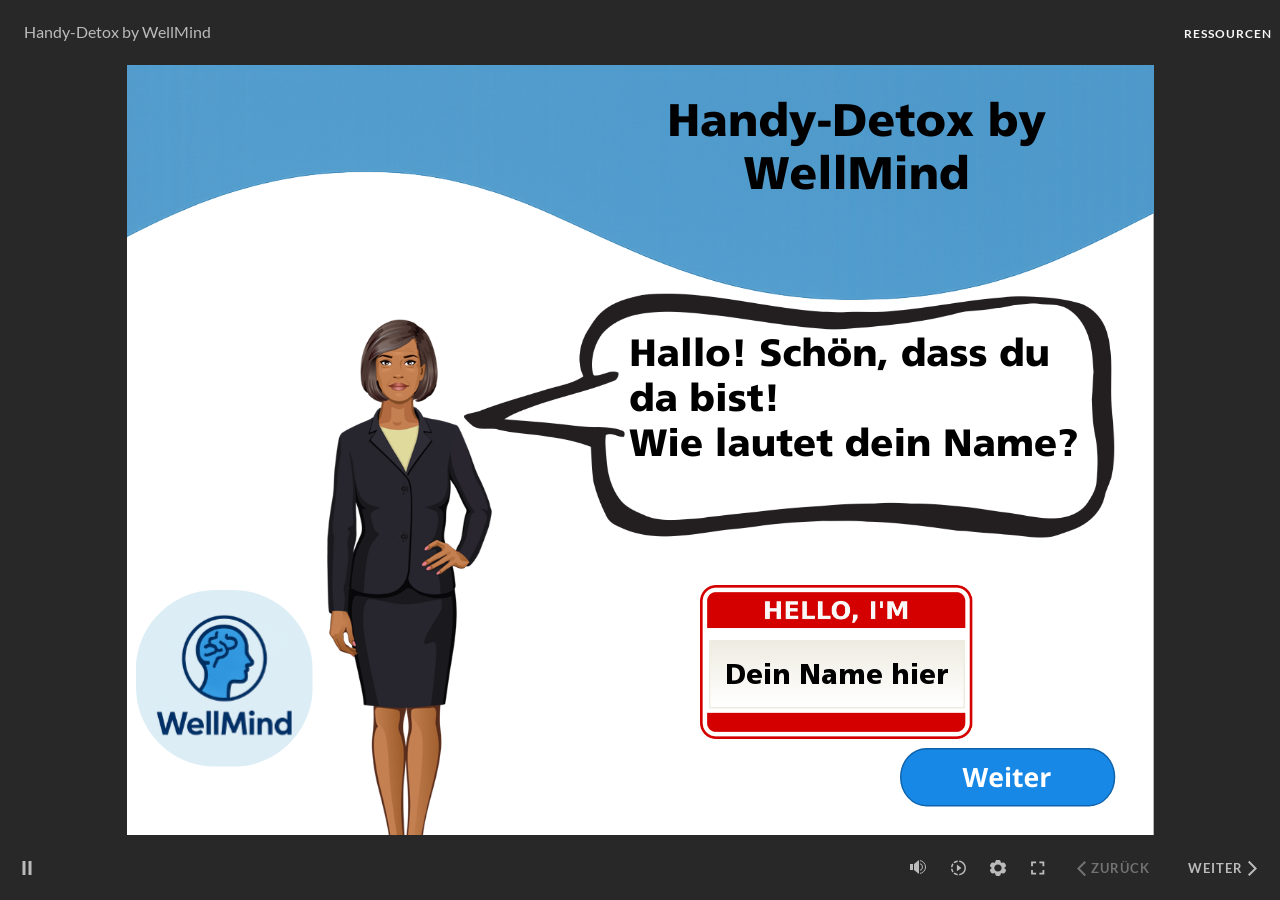
<file: index.html>
﻿<!doctype html>
<html lang="de-DE">
<head>
  <meta charset="utf-8">
  <!-- Erstellt mit Storyline 360 x64 – http://www.articulate.com  -->
  <!-- version: 3.104.35448.0 -->
  <title>Handy-Detox by WellMind</title>
  <meta http-equiv="x-ua-compatible" content="IE=edge"/>
  <meta name="viewport" content="width=device-width,initial-scale=1,user-scalable=no,shrink-to-fit=no,minimal-ui"/>
  <meta name="apple-mobile-web-app-capable" content="yes"/>
  <style>
    html, body { height: 100%; padding: 0; margin: 0 }
    #app { height: 100%; width: 100%; }
  </style>

  <script>
    window.DS = {};
    window.globals = {
      DATA_PATH_BASE: '',
      HAS_FRAME: true,
      HAS_SLIDE: true,

      lmsPresent: false,
      tinCanPresent: false,
      cmi5Present: false,
      aoSupport: false,
      scale: 'Scaled',
      captureRc: false,
      browserSize: 'optimal',
      bgColor: '#282828',
      features: 'DropInBase,MultipleQuizTracking,PlayerSizeOption',
      themeName: 'unified',
      preloaderColor: '#FFFFFF',
      suppressAnalytics: false,
      productChannel: 'stable',
      publishSource: 'storyline',
      aid: 'aid|8419045e-c5f5-4777-acba-46cc59b3cab9',
      cid: '044aaedf-a69a-4288-a939-645fa7b94abd',
      playerVersion: '3.104.35448.0',
      publishTimestamp: '2025-11-03T22:51:01.4959123Z',
      maxIosVideoElements: 10,
      connectionSettings: { message: 'Sie%20sind%20offline.%20Die%20Verbindung%20wird%20wiederhergestellt%20...', useDarkTheme: false, mode: 'disabled' },
      hasFeature: function(feature) {
        return this.features.split(',').includes(feature);
      },
      
      parseParams: function(qs) {
        if (window.globals.parsedParams != null) {
          return window.globals.parsedParams;
        }
        qs = (qs || window.location.search.substr(1)).split('+').join(' ');
        var params = {},
            tokens,
            re = /[?&]?([^=]+)=([^&]*)/g;

        while (tokens = re.exec(qs)) {
          params[decodeURIComponent(tokens[1]).trim()] =
            decodeURIComponent(tokens[2]).trim();
        }
        window.globals.parsedParams = params;
        return params;
      }

    };

    if (window.flagsUnderTest != null) {
      window.globals.features = window.flagsUnderTest.reduce((accum, feature) => {
        if (!accum.includes(feature)) {
          accum.push(feature);
        }
        return accum;
      }, window.globals.features.split(',')).join();
    }
  </script>
  <script>
    var isIe11 = ('ActiveXObject' in window || window.MSBlobBuilder != null)
      && window.msCrypto != null && !window.ActiveXObject;
    if (isIe11) {
      window.globals.unsupportedBrowser = true;
      document.write(atob('[base64]'));
    }
  </script>

  <script>
    if (window.globals.hasFeature('Localization')) {
      
      
    }
  </script>

  
  
  <script>window.THREE = { };</script>
  
</head>
<body style="background: #282828" class="cs-HTML theme-unified">
  <!-- 360 -->
  <script>!function(){var e,i=/iPhone/i,o=/iPod/i,n=/iPad/i,t=/\biOS-universal(?:.+)Mac\b/i,r=/\bAndroid(?:.+)Mobile\b/i,a=/Android/i,d=/(?:SD4930UR|\bSilk(?:.+)Mobile\b)/i,p=/Silk/i,l=/Windows Phone/i,u=/\bWindows(?:.+)ARM\b/i,b=/BlackBerry/i,s=/BB10/i,c=/Opera Mini/i,f=/\b(CriOS|Chrome)(?:.+)Mobile/i,h=/Mobile(?:.+)Firefox\b/i,v=function(e){return void 0!==e&&"MacIntel"===e.platform&&"number"==typeof e.maxTouchPoints&&e.maxTouchPoints>1&&"undefined"==typeof MSStream};e=function(e){var m={userAgent:"",platform:"",maxTouchPoints:0};e||"undefined"==typeof navigator?"string"==typeof e?m.userAgent=e:e&&e.userAgent&&(m={userAgent:e.userAgent,platform:e.platform,maxTouchPoints:e.maxTouchPoints||0}):m={userAgent:navigator.userAgent,platform:navigator.platform,maxTouchPoints:navigator.maxTouchPoints||0};var g=m.userAgent,y=g.split("[FBAN");void 0!==y[1]&&(g=y[0]),void 0!==(y=g.split("Twitter"))[1]&&(g=y[0]);var A=function(e){return function(i){return i.test(e)}}(g),w={apple:{phone:A(i)&&!A(l),ipod:A(o),tablet:!A(i)&&(A(n)||v(m))&&!A(l),universal:A(t),device:(A(i)||A(o)||A(n)||A(t)||v(m))&&!A(l)},amazon:{phone:A(d),tablet:!A(d)&&A(p),device:A(d)||A(p)},android:{phone:!A(l)&&A(d)||!A(l)&&A(r),tablet:!A(l)&&!A(d)&&!A(r)&&(A(p)||A(a)),device:!A(l)&&(A(d)||A(p)||A(r)||A(a))||A(/\bokhttp\b/i)},windows:{phone:A(l),tablet:A(u),device:A(l)||A(u)},other:{blackberry:A(b),blackberry10:A(s),opera:A(c),firefox:A(h),chrome:A(f),device:A(b)||A(s)||A(c)||A(h)||A(f)},any:!1,phone:!1,tablet:!1};return w.any=w.apple.device||w.android.device||w.windows.device||w.other.device,w.phone=w.apple.phone||w.android.phone||w.windows.phone,w.tablet=w.apple.tablet||w.android.tablet||w.windows.tablet,w}(),"object"==typeof exports&&"undefined"!=typeof module?module.exports=e:"function"==typeof define&&define.amd?define((function(){return e})):this.isMobile=e}();
    window.isMobile.apple.tablet = window.isMobile.apple.tablet ||
      (navigator.platform === 'MacIntel' && navigator.maxTouchPoints > 1);
    window.isMobile.apple.device = window.isMobile.apple.device || window.isMobile.apple.tablet;
    window.isMobile.tablet = window.isMobile.tablet || window.isMobile.apple.tablet;
    window.isMobile.any = window.isMobile.any || window.isMobile.apple.tablet;
  </script>

  <div id="focus-sink" tabindex="-1"></div>

  <div id="preso"></div>
  <script>
    (function() {

      var classTypes = [ 'desktop', 'mobile', 'phone', 'tablet' ];

      var addDeviceClasses = function(prefix, testObj) {
        var curr, i;
        for (i = 0; i < classTypes.length; i++) {
          curr = classTypes[i];
          if (testObj[curr]) {
            document.body.classList.add(prefix + curr);
          }
        }
      };

      var params = window.globals.parseParams(),
          isDevicePreview = params.devicepreview === '1',
          isPhoneOverride = params.deviceType === 'phone' || (isDevicePreview && params.phone == '1'),
          isTabletOverride = (params.deviceType === 'tablet' || isDevicePreview) && !isPhoneOverride,
          isMobileOverride = isPhoneOverride || isTabletOverride;

      var deviceView = {
        desktop: !window.isMobile.any && !isMobileOverride,
        mobile: window.isMobile.any || isMobileOverride,
        phone: isPhoneOverride || (window.isMobile.phone && !isTabletOverride),
        tablet: isTabletOverride || window.isMobile.tablet
      };

      window.globals.deviceView = deviceView;
      window.isMobile.desktop = !window.isMobile.any;
      window.isMobile.mobile = window.isMobile.any;

      addDeviceClasses('view-', deviceView);

    })();
  </script>
  
  <script src='story_content/triggers.js' type=text/javascript></script>
<script src='story_content/user.js' type=text/javascript></script>
  <div class="slide-loader"></div>

  <script>
    var doc = document, loader = doc.body.querySelector('.slide-loader'); [ 1, 2, 3 ].forEach(function(n) { var d = doc.createElement('div'); d.style.backgroundColor = window.globals.preloaderColor; d.classList.add('mobile-loader-dot'); d.classList.add('dot' + n); loader.appendChild(d); });
  </script>

  <div class="mobile-load-title-overlay" style="display: none">
    <div class="mobile-load-title">Handy-Detox by WellMind</div>
  </div>

  <div class="mobile-chrome-warning"></div>

  
<style>
  .warn-connection-dialog {
    display: none;
    background: transparent;
    pointer-events: all;
    position: fixed;
    left: 0;
    top: 0;
    width: 100%;
    height: 100%;
    z-index: 999;
  }

  .warn-connection-content {
    pointer-events: all;
    border-radius: 4px;
    background: white;
    border: 1px solid #E7E7E7;
    color: #333333;
    box-shadow: 0 2px 4px rgba(0, 0, 0, 0.25);
    transition: all 150ms ease-out;
    position: absolute;
    white-space: nowrap;
  }

  .view-phone.is-landscape .warn-connection-content {
    left: 23px;
    bottom: 23px;
  }

  .view-tablet.is-landscape .warn-connection-content {
    left: 50%;
    top: 20px;
    transform: translateX(-50%);
  }

  .view-mobile.is-portrait .warn-connection-content {
    transform: translate(-50%, calc(-100% - 15px));
  }

  .warn-connection-content p {
    display: inline-block;
    margin: 0 8px 0 0;
    line-height: 33px;
    font-size: 11px;
  }

  .warn-connection-content svg {
    position: relative;
    vertical-align: middle;
    margin: 0 2px 2px 8px;
  }

  .view-desktop .warn-connection-content {
    left: 1.5em;
    bottom: 1.5em;
  }

  .view-desktop .warn-connection-content p {
    font-size: 1.1em;
  }

  .is-offline .warn-connection-dialog {
    display: block;
  }

  .is-offline .cs-panel * {
    pointer-events: none !important;
  }

  .is-offline .cs-panel {
    pointer-events: all !important;
  }

  .is-offline #nav-controls * {
    pointer-events: none !important;
  }

  .is-offline #nav-controls {
    pointer-events: all !important;
  }
</style>

<div class="warn-connection-dialog" role="alertdialog" aria-modal="true" tabindex="0" aria-labelledby="warn-connection-message">
  <div class="warn-connection-content">
    <svg width="17" height="15" viewBox="0 0 17 15" xmlns="http://www.w3.org/2000/svg">
      <path fill="#8F0000" stroke="white" d="M16.07,12.98 L15.88,12.23 L9.51,1.21 C8.97,0.26,7.6,0.26,7.06,1.21 L0.69,12.23 C0.15,13.16,0.81,14.36,1.91,14.36 H14.65 C15.47,14.36,16.05,13.7,16.07,12.98 Z"/>
      <path fill="white" stroke="white" d="M8.58,5.5 C8.35,5.28,8.5,5.35,8.21,5.32 C8.09,5.35,7.97,5.49,7.96,5.67 C7.97,5.79,7.98,5.92,7.98,6.04 L7.98,6.04 C7.99,6.17,8,6.31,8.01,6.43 L8.01,6.44 C8.03,6.92,8.06,7.41,8.09,7.9 L8.09,7.9 C8.12,8.39,8.14,8.88,8.17,9.37 C8.17,9.39,8.18,9.42,8.2,9.44 C8.23,9.46,8.25,9.47,8.28,9.47 C8.31,9.47,8.34,9.46,8.35,9.44 C8.37,9.43,8.38,9.4,8.39,9.35 L8.39,9.34 C8.39,9.24,8.4,9.15,8.4,9.05 L8.4,9.05 C8.41,8.96,8.41,8.86,8.42,8.75 C8.43,8.44,8.45,8.12,8.47,7.81 L8.47,7.81 C8.49,7.49,8.51,7.18,8.53,6.87 C8.55,6.46,8.56,6.05,8.59,5.64 L8.6,5.62 C8.6,5.57,8.59,5.53,8.58,5.5 L8.21,5.32 Z"/>
      <circle fill="white" stroke="white" cx="8.3" cy="11.35" r="0.3"/>
    </svg>
    <p id="warn-connection-message">You are offline. Trying to reconnect...</p>
  </div>
</div>

<script>
  (function() {
    window.DS.connection = {
      warningShown: false,
      assets: {},
      loadingAssetGroup: false,
      retryDelay: 500
    };

    var connectionSettings = window.globals.connectionSettings || {};

    var useConnectionMessages = window.AbortController != null &&
      window.location.protocol != 'file:' &&
      connectionSettings.mode === 'normal';

    window.DS.connection.useConnectionMessages = useConnectionMessages;

    var assetCount = 0;
    var checkLoadedId;


    if (useConnectionMessages && connectionSettings != null) {
      var contentEl = document.querySelector('.warn-connection-content');
      var messageEl = contentEl.querySelector('p');

      if (connectionSettings.useDarkTheme) {
        contentEl.style.borderColor = '#BABBBA';
        contentEl.style.backgroundColor = '#282828';
        contentEl.style.color = '#FFFFFF';
      }

      if (connectionSettings.message != null) {
        messageEl.textContent = window.decodeURIComponent(connectionSettings.message);
      }
    }

    function checkAssetsReady() {
      for (var i in DS.connection.assets) {
        if (!DS.connection.assets[i].success) {
          return false;
        }
      }
      return true;
    }

    function stopAssetGroup() {
      if (!useConnectionMessages) { return; }

      assetCount = 0;

      DS.connection.oldAssetGroup = DS.connection.assets;
      DS.connection.assets = {};
      DS.connection.loadingAssetGroup = false;
      clearInterval(checkLoadedId);
    }

    function startAssetGroup() {
      if (!useConnectionMessages) { return; }
      var ticks = 0;
      clearInterval(checkLoadedId);
      checkLoadedId = setInterval(function() {
        var loaded = 0;
        if (assetCount === 0 && loaded === 0) {
          clearInterval(checkLoadedId);
          return;
        }

        for (var i in DS.connection.assets) {
          if (DS.connection.assets[i].success) {
            loaded++;
          }
        }

        if (assetCount === loaded && checkAssetsReady()) {
          for (var i in DS.connection.assets) {
            if (DS.connection.assets[i].action) {
              DS.connection.assets[i].action();
            }
          }
          hideWarning();
          stopAssetGroup();
        }
      }, 100)
    }

    function requiredAsset(url, action, retry, type) {
      if (!useConnectionMessages) { return; }
      if (DS.connection.assets[url]) { return; }

      DS.connection.assets[url] = {
        success: false, action: action, retry: retry, type: type
      };
      assetCount = Object.keys(DS.connection.assets).length;
      if (!DS.connection.loadingAssetGroup) {
        startAssetGroup();
      }
      DS.connection.loadingAssetGroup = true;
    }

    function assetLoaded(url) {
      if (!useConnectionMessages) { return; }
      if (DS.connection.assets[url]) {
        DS.connection.assets[url].success = true;
      }
    }

    function assetFailed(url) {
      if (!useConnectionMessages) { return; }
      if (!DS.connection.assets[url]) {
        if (/\.js$/.test(url) && url.indexOf('transcripts') === -1) {
          setTimeout(function() {
            if (DS.connection.lastSlideLoaded != null) {
              DS.connection.lastSlideLoaded();
            }
          }, DS.connection.retryDelay);
        }
        return;
      }
      if (!DS.connection.warningShown) { showWarning(); }
      if (DS.connection.assets[url].retry) {
        setTimeout(function() {
          if (!DS.connection.assets[url].success) {
            DS.connection.assets[url].retry()
          }
        }, DS.connection.retryDelay);
      }
    }

    function hideWarning() {
      document.body.classList.remove('is-offline');
      DS.connection.warningShown = false;
      enableKeys();
    }
    DS.connection.hideWarning = hideWarning

    function showWarning(btn) {
      document.body.classList.add('is-offline')
      DS.connection.warningShown = true;
      updateWarningPosition();
      disableKeys();
    }

    function updateWarningPosition() {
      if (!DS.connection.warningShown) {
        return;
      }

      var isPortrait = document.body.classList.contains('is-portrait');
      var isMobile = document.body.classList.contains('view-mobile');
      var warningEl = document.querySelector('.warn-connection-content');

      if (isPortrait && isMobile) {
        var slide = document.querySelector('.primary-slide');
        var slideRect = slide != null
          ? slide.getBoundingClientRect()
          : { top: window.innerHeight, left: 0, width: window.innerWidth };

        warningEl.style.top = `${slideRect.top}px`
        warningEl.style.left = `${slideRect.left + slideRect.width / 2}px`
      } else {
        warningEl.style.top = null;
        warningEl.style.left = null;
      }

      window.requestAnimationFrame(updateWarningPosition);
    }

    function onDisableKeyDown(e) {
      e.preventDefault();
      e.stopImmediatePropagation();
    }

    function onDisableKeyUp(e) {
      e.preventDefault();
      e.stopImmediatePropagation();
    }

    var accStyle = document.createElement('style');
    var warnDialogEl = document.querySelector('.warn-connection-dialog');

    function disableKeys() {
      if (DS.views && DS.views.nsStack && DS.views.nsStack.length === 1) {
        DS.views.nsStack[0].tabReachable = false
        DS.views.nsStack[0].updateTabIndex(true);
      }

      accStyle.innerHTML = '.acc-shadow-dom { display: none; }';
      document.body.appendChild(accStyle);

      warnDialogEl.parentNode.append(warnDialogEl);
      warnDialogEl.focus();
    }

    function enableKeys() {
      accStyle.remove();
      if (DS.views && DS.views.nsStack && DS.views.nsStack.length === 1 && DS.views.nsStack[0].name === '_frame') {
        DS.views.nsStack[0].tabReachable = true;
        DS.views.nsStack[0].updateTabIndex();
      }
    }

    // these will all be noops if the feature flag isn't set in
    // the data and `window.globals.features`
    DS.connection.requiredAsset = requiredAsset;
    DS.connection.assetLoaded = assetLoaded;
    DS.connection.assetFailed = assetFailed;
    DS.connection.stopAssetGroup = stopAssetGroup;
    DS.connection.startAssetGroup = startAssetGroup;
  })();
</script>


  <script>
    
    if (window.autoSpider && window.vInterfaceObject) {
      document.querySelector('.mobile-load-title-overlay').style.display = 'none';
    }
  </script>

  

  <link rel="stylesheet" href="html5/data/css/output.min.css" data-noprefix/>
</body>
<script src="html5/lib/scripts/bootstrapper.min.js"></script>
</html>
</file>
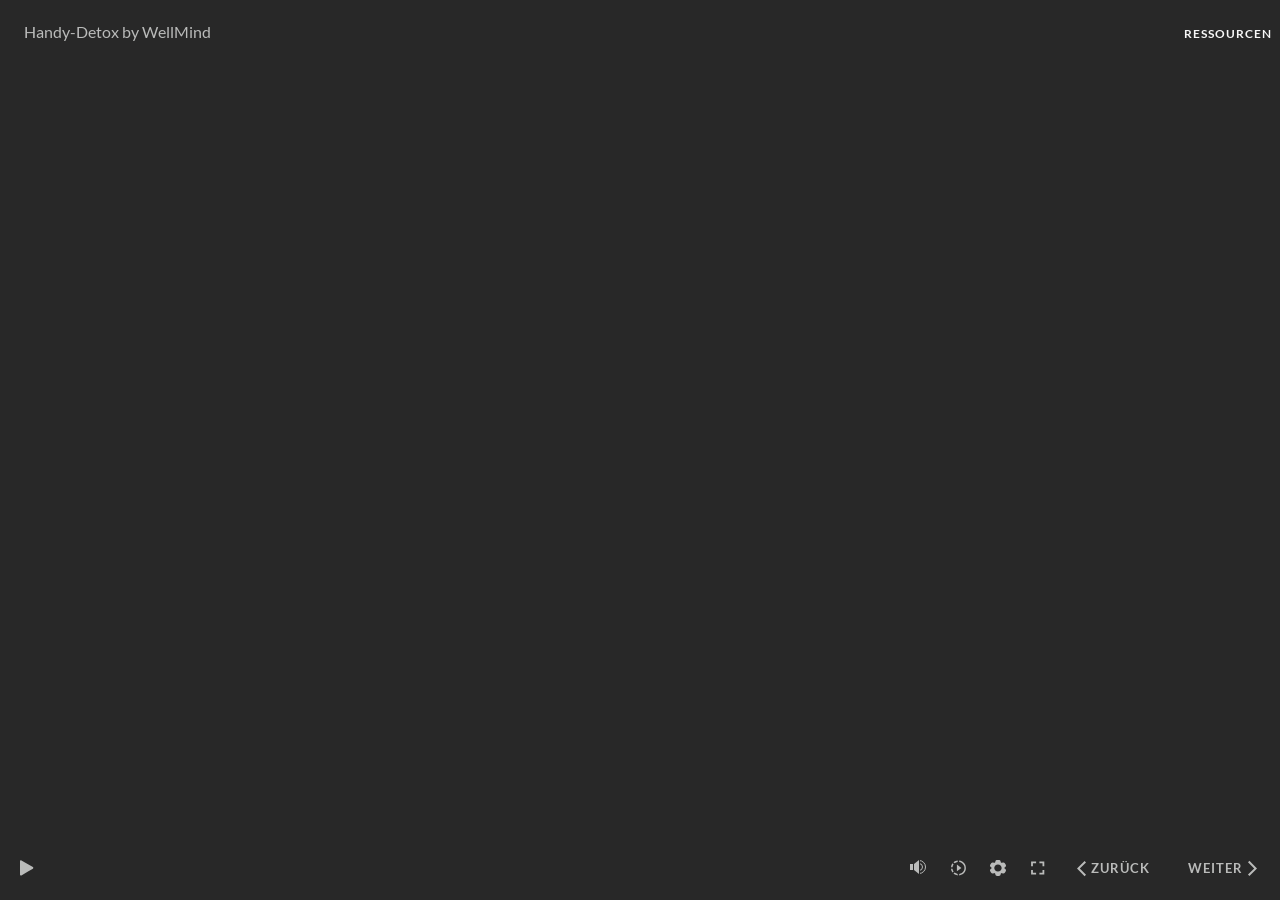
<file: index_lms.html>
﻿<!doctype html>
<html lang="de-DE">
<head>
  <meta charset="utf-8">
  <!-- Erstellt mit Storyline 360 x64 – http://www.articulate.com  -->
  <!-- version: 3.104.35448.0 -->
  <title>Handy-Detox by WellMind</title>
  <meta http-equiv="x-ua-compatible" content="IE=edge"/>
  <meta name="viewport" content="width=device-width,initial-scale=1,user-scalable=no,shrink-to-fit=no,minimal-ui"/>
  <meta name="apple-mobile-web-app-capable" content="yes"/>
  <style>
    html, body { height: 100%; padding: 0; margin: 0 }
    #app { height: 100%; width: 100%; }
  </style>

  <script>
    window.DS = {};
    window.globals = {
      DATA_PATH_BASE: '',
      HAS_FRAME: true,
      HAS_SLIDE: true,

      lmsPresent: true,
      tinCanPresent: false,
      cmi5Present: false,
      aoSupport: false,
      scale: 'Scaled',
      captureRc: false,
      browserSize: 'optimal',
      bgColor: '#282828',
      features: 'DropInBase,MultipleQuizTracking,PlayerSizeOption',
      themeName: 'unified',
      preloaderColor: '#FFFFFF',
      suppressAnalytics: false,
      productChannel: 'stable',
      publishSource: 'storyline',
      aid: 'aid|8419045e-c5f5-4777-acba-46cc59b3cab9',
      cid: '044aaedf-a69a-4288-a939-645fa7b94abd',
      playerVersion: '3.104.35448.0',
      publishTimestamp: '2025-11-03T22:51:01.7367498Z',
      maxIosVideoElements: 10,
      connectionSettings: { message: 'Sie%20sind%20offline.%20Die%20Verbindung%20wird%20wiederhergestellt%20...', useDarkTheme: false, mode: 'disabled' },
      hasFeature: function(feature) {
        return this.features.split(',').includes(feature);
      },
      
      parseParams: function(qs) {
        if (window.globals.parsedParams != null) {
          return window.globals.parsedParams;
        }
        qs = (qs || window.location.search.substr(1)).split('+').join(' ');
        var params = {},
            tokens,
            re = /[?&]?([^=]+)=([^&]*)/g;

        while (tokens = re.exec(qs)) {
          params[decodeURIComponent(tokens[1]).trim()] =
            decodeURIComponent(tokens[2]).trim();
        }
        window.globals.parsedParams = params;
        return params;
      }

    };

    if (window.flagsUnderTest != null) {
      window.globals.features = window.flagsUnderTest.reduce((accum, feature) => {
        if (!accum.includes(feature)) {
          accum.push(feature);
        }
        return accum;
      }, window.globals.features.split(',')).join();
    }
  </script>
  <script>
    var isIe11 = ('ActiveXObject' in window || window.MSBlobBuilder != null)
      && window.msCrypto != null && !window.ActiveXObject;
    if (isIe11) {
      window.globals.unsupportedBrowser = true;
      document.write(atob('[base64]'));
    }
  </script>

  <script>
    if (window.globals.hasFeature('Localization')) {
      
      
    }
  </script>

  <script src="lms/scormdriver.js" charset="utf-8"></script>
  
  <script>window.THREE = { };</script>
  
</head>
<body style="background: #282828" class="cs-HTML theme-unified">
  <!-- 360 -->
  <script>!function(){var e,i=/iPhone/i,o=/iPod/i,n=/iPad/i,t=/\biOS-universal(?:.+)Mac\b/i,r=/\bAndroid(?:.+)Mobile\b/i,a=/Android/i,d=/(?:SD4930UR|\bSilk(?:.+)Mobile\b)/i,p=/Silk/i,l=/Windows Phone/i,u=/\bWindows(?:.+)ARM\b/i,b=/BlackBerry/i,s=/BB10/i,c=/Opera Mini/i,f=/\b(CriOS|Chrome)(?:.+)Mobile/i,h=/Mobile(?:.+)Firefox\b/i,v=function(e){return void 0!==e&&"MacIntel"===e.platform&&"number"==typeof e.maxTouchPoints&&e.maxTouchPoints>1&&"undefined"==typeof MSStream};e=function(e){var m={userAgent:"",platform:"",maxTouchPoints:0};e||"undefined"==typeof navigator?"string"==typeof e?m.userAgent=e:e&&e.userAgent&&(m={userAgent:e.userAgent,platform:e.platform,maxTouchPoints:e.maxTouchPoints||0}):m={userAgent:navigator.userAgent,platform:navigator.platform,maxTouchPoints:navigator.maxTouchPoints||0};var g=m.userAgent,y=g.split("[FBAN");void 0!==y[1]&&(g=y[0]),void 0!==(y=g.split("Twitter"))[1]&&(g=y[0]);var A=function(e){return function(i){return i.test(e)}}(g),w={apple:{phone:A(i)&&!A(l),ipod:A(o),tablet:!A(i)&&(A(n)||v(m))&&!A(l),universal:A(t),device:(A(i)||A(o)||A(n)||A(t)||v(m))&&!A(l)},amazon:{phone:A(d),tablet:!A(d)&&A(p),device:A(d)||A(p)},android:{phone:!A(l)&&A(d)||!A(l)&&A(r),tablet:!A(l)&&!A(d)&&!A(r)&&(A(p)||A(a)),device:!A(l)&&(A(d)||A(p)||A(r)||A(a))||A(/\bokhttp\b/i)},windows:{phone:A(l),tablet:A(u),device:A(l)||A(u)},other:{blackberry:A(b),blackberry10:A(s),opera:A(c),firefox:A(h),chrome:A(f),device:A(b)||A(s)||A(c)||A(h)||A(f)},any:!1,phone:!1,tablet:!1};return w.any=w.apple.device||w.android.device||w.windows.device||w.other.device,w.phone=w.apple.phone||w.android.phone||w.windows.phone,w.tablet=w.apple.tablet||w.android.tablet||w.windows.tablet,w}(),"object"==typeof exports&&"undefined"!=typeof module?module.exports=e:"function"==typeof define&&define.amd?define((function(){return e})):this.isMobile=e}();
    window.isMobile.apple.tablet = window.isMobile.apple.tablet ||
      (navigator.platform === 'MacIntel' && navigator.maxTouchPoints > 1);
    window.isMobile.apple.device = window.isMobile.apple.device || window.isMobile.apple.tablet;
    window.isMobile.tablet = window.isMobile.tablet || window.isMobile.apple.tablet;
    window.isMobile.any = window.isMobile.any || window.isMobile.apple.tablet;
  </script>

  <div id="focus-sink" tabindex="-1"></div>

  <div id="preso"></div>
  <script>
    (function() {

      var classTypes = [ 'desktop', 'mobile', 'phone', 'tablet' ];

      var addDeviceClasses = function(prefix, testObj) {
        var curr, i;
        for (i = 0; i < classTypes.length; i++) {
          curr = classTypes[i];
          if (testObj[curr]) {
            document.body.classList.add(prefix + curr);
          }
        }
      };

      var params = window.globals.parseParams(),
          isDevicePreview = params.devicepreview === '1',
          isPhoneOverride = params.deviceType === 'phone' || (isDevicePreview && params.phone == '1'),
          isTabletOverride = (params.deviceType === 'tablet' || isDevicePreview) && !isPhoneOverride,
          isMobileOverride = isPhoneOverride || isTabletOverride;

      var deviceView = {
        desktop: !window.isMobile.any && !isMobileOverride,
        mobile: window.isMobile.any || isMobileOverride,
        phone: isPhoneOverride || (window.isMobile.phone && !isTabletOverride),
        tablet: isTabletOverride || window.isMobile.tablet
      };

      window.globals.deviceView = deviceView;
      window.isMobile.desktop = !window.isMobile.any;
      window.isMobile.mobile = window.isMobile.any;

      addDeviceClasses('view-', deviceView);

    })();
  </script>
  
  <script src='story_content/triggers.js' type=text/javascript></script>
<script src='story_content/user.js' type=text/javascript></script>
  <div class="slide-loader"></div>

  <script>
    var doc = document, loader = doc.body.querySelector('.slide-loader'); [ 1, 2, 3 ].forEach(function(n) { var d = doc.createElement('div'); d.style.backgroundColor = window.globals.preloaderColor; d.classList.add('mobile-loader-dot'); d.classList.add('dot' + n); loader.appendChild(d); });
  </script>

  <div class="mobile-load-title-overlay" style="display: none">
    <div class="mobile-load-title">Handy-Detox by WellMind</div>
  </div>

  <div class="mobile-chrome-warning"></div>

  
<style>
  .warn-connection-dialog {
    display: none;
    background: transparent;
    pointer-events: all;
    position: fixed;
    left: 0;
    top: 0;
    width: 100%;
    height: 100%;
    z-index: 999;
  }

  .warn-connection-content {
    pointer-events: all;
    border-radius: 4px;
    background: white;
    border: 1px solid #E7E7E7;
    color: #333333;
    box-shadow: 0 2px 4px rgba(0, 0, 0, 0.25);
    transition: all 150ms ease-out;
    position: absolute;
    white-space: nowrap;
  }

  .view-phone.is-landscape .warn-connection-content {
    left: 23px;
    bottom: 23px;
  }

  .view-tablet.is-landscape .warn-connection-content {
    left: 50%;
    top: 20px;
    transform: translateX(-50%);
  }

  .view-mobile.is-portrait .warn-connection-content {
    transform: translate(-50%, calc(-100% - 15px));
  }

  .warn-connection-content p {
    display: inline-block;
    margin: 0 8px 0 0;
    line-height: 33px;
    font-size: 11px;
  }

  .warn-connection-content svg {
    position: relative;
    vertical-align: middle;
    margin: 0 2px 2px 8px;
  }

  .view-desktop .warn-connection-content {
    left: 1.5em;
    bottom: 1.5em;
  }

  .view-desktop .warn-connection-content p {
    font-size: 1.1em;
  }

  .is-offline .warn-connection-dialog {
    display: block;
  }

  .is-offline .cs-panel * {
    pointer-events: none !important;
  }

  .is-offline .cs-panel {
    pointer-events: all !important;
  }

  .is-offline #nav-controls * {
    pointer-events: none !important;
  }

  .is-offline #nav-controls {
    pointer-events: all !important;
  }
</style>

<div class="warn-connection-dialog" role="alertdialog" aria-modal="true" tabindex="0" aria-labelledby="warn-connection-message">
  <div class="warn-connection-content">
    <svg width="17" height="15" viewBox="0 0 17 15" xmlns="http://www.w3.org/2000/svg">
      <path fill="#8F0000" stroke="white" d="M16.07,12.98 L15.88,12.23 L9.51,1.21 C8.97,0.26,7.6,0.26,7.06,1.21 L0.69,12.23 C0.15,13.16,0.81,14.36,1.91,14.36 H14.65 C15.47,14.36,16.05,13.7,16.07,12.98 Z"/>
      <path fill="white" stroke="white" d="M8.58,5.5 C8.35,5.28,8.5,5.35,8.21,5.32 C8.09,5.35,7.97,5.49,7.96,5.67 C7.97,5.79,7.98,5.92,7.98,6.04 L7.98,6.04 C7.99,6.17,8,6.31,8.01,6.43 L8.01,6.44 C8.03,6.92,8.06,7.41,8.09,7.9 L8.09,7.9 C8.12,8.39,8.14,8.88,8.17,9.37 C8.17,9.39,8.18,9.42,8.2,9.44 C8.23,9.46,8.25,9.47,8.28,9.47 C8.31,9.47,8.34,9.46,8.35,9.44 C8.37,9.43,8.38,9.4,8.39,9.35 L8.39,9.34 C8.39,9.24,8.4,9.15,8.4,9.05 L8.4,9.05 C8.41,8.96,8.41,8.86,8.42,8.75 C8.43,8.44,8.45,8.12,8.47,7.81 L8.47,7.81 C8.49,7.49,8.51,7.18,8.53,6.87 C8.55,6.46,8.56,6.05,8.59,5.64 L8.6,5.62 C8.6,5.57,8.59,5.53,8.58,5.5 L8.21,5.32 Z"/>
      <circle fill="white" stroke="white" cx="8.3" cy="11.35" r="0.3"/>
    </svg>
    <p id="warn-connection-message">You are offline. Trying to reconnect...</p>
  </div>
</div>

<script>
  (function() {
    window.DS.connection = {
      warningShown: false,
      assets: {},
      loadingAssetGroup: false,
      retryDelay: 500
    };

    var connectionSettings = window.globals.connectionSettings || {};

    var useConnectionMessages = window.AbortController != null &&
      window.location.protocol != 'file:' &&
      connectionSettings.mode === 'normal';

    window.DS.connection.useConnectionMessages = useConnectionMessages;

    var assetCount = 0;
    var checkLoadedId;


    if (useConnectionMessages && connectionSettings != null) {
      var contentEl = document.querySelector('.warn-connection-content');
      var messageEl = contentEl.querySelector('p');

      if (connectionSettings.useDarkTheme) {
        contentEl.style.borderColor = '#BABBBA';
        contentEl.style.backgroundColor = '#282828';
        contentEl.style.color = '#FFFFFF';
      }

      if (connectionSettings.message != null) {
        messageEl.textContent = window.decodeURIComponent(connectionSettings.message);
      }
    }

    function checkAssetsReady() {
      for (var i in DS.connection.assets) {
        if (!DS.connection.assets[i].success) {
          return false;
        }
      }
      return true;
    }

    function stopAssetGroup() {
      if (!useConnectionMessages) { return; }

      assetCount = 0;

      DS.connection.oldAssetGroup = DS.connection.assets;
      DS.connection.assets = {};
      DS.connection.loadingAssetGroup = false;
      clearInterval(checkLoadedId);
    }

    function startAssetGroup() {
      if (!useConnectionMessages) { return; }
      var ticks = 0;
      clearInterval(checkLoadedId);
      checkLoadedId = setInterval(function() {
        var loaded = 0;
        if (assetCount === 0 && loaded === 0) {
          clearInterval(checkLoadedId);
          return;
        }

        for (var i in DS.connection.assets) {
          if (DS.connection.assets[i].success) {
            loaded++;
          }
        }

        if (assetCount === loaded && checkAssetsReady()) {
          for (var i in DS.connection.assets) {
            if (DS.connection.assets[i].action) {
              DS.connection.assets[i].action();
            }
          }
          hideWarning();
          stopAssetGroup();
        }
      }, 100)
    }

    function requiredAsset(url, action, retry, type) {
      if (!useConnectionMessages) { return; }
      if (DS.connection.assets[url]) { return; }

      DS.connection.assets[url] = {
        success: false, action: action, retry: retry, type: type
      };
      assetCount = Object.keys(DS.connection.assets).length;
      if (!DS.connection.loadingAssetGroup) {
        startAssetGroup();
      }
      DS.connection.loadingAssetGroup = true;
    }

    function assetLoaded(url) {
      if (!useConnectionMessages) { return; }
      if (DS.connection.assets[url]) {
        DS.connection.assets[url].success = true;
      }
    }

    function assetFailed(url) {
      if (!useConnectionMessages) { return; }
      if (!DS.connection.assets[url]) {
        if (/\.js$/.test(url) && url.indexOf('transcripts') === -1) {
          setTimeout(function() {
            if (DS.connection.lastSlideLoaded != null) {
              DS.connection.lastSlideLoaded();
            }
          }, DS.connection.retryDelay);
        }
        return;
      }
      if (!DS.connection.warningShown) { showWarning(); }
      if (DS.connection.assets[url].retry) {
        setTimeout(function() {
          if (!DS.connection.assets[url].success) {
            DS.connection.assets[url].retry()
          }
        }, DS.connection.retryDelay);
      }
    }

    function hideWarning() {
      document.body.classList.remove('is-offline');
      DS.connection.warningShown = false;
      enableKeys();
    }
    DS.connection.hideWarning = hideWarning

    function showWarning(btn) {
      document.body.classList.add('is-offline')
      DS.connection.warningShown = true;
      updateWarningPosition();
      disableKeys();
    }

    function updateWarningPosition() {
      if (!DS.connection.warningShown) {
        return;
      }

      var isPortrait = document.body.classList.contains('is-portrait');
      var isMobile = document.body.classList.contains('view-mobile');
      var warningEl = document.querySelector('.warn-connection-content');

      if (isPortrait && isMobile) {
        var slide = document.querySelector('.primary-slide');
        var slideRect = slide != null
          ? slide.getBoundingClientRect()
          : { top: window.innerHeight, left: 0, width: window.innerWidth };

        warningEl.style.top = `${slideRect.top}px`
        warningEl.style.left = `${slideRect.left + slideRect.width / 2}px`
      } else {
        warningEl.style.top = null;
        warningEl.style.left = null;
      }

      window.requestAnimationFrame(updateWarningPosition);
    }

    function onDisableKeyDown(e) {
      e.preventDefault();
      e.stopImmediatePropagation();
    }

    function onDisableKeyUp(e) {
      e.preventDefault();
      e.stopImmediatePropagation();
    }

    var accStyle = document.createElement('style');
    var warnDialogEl = document.querySelector('.warn-connection-dialog');

    function disableKeys() {
      if (DS.views && DS.views.nsStack && DS.views.nsStack.length === 1) {
        DS.views.nsStack[0].tabReachable = false
        DS.views.nsStack[0].updateTabIndex(true);
      }

      accStyle.innerHTML = '.acc-shadow-dom { display: none; }';
      document.body.appendChild(accStyle);

      warnDialogEl.parentNode.append(warnDialogEl);
      warnDialogEl.focus();
    }

    function enableKeys() {
      accStyle.remove();
      if (DS.views && DS.views.nsStack && DS.views.nsStack.length === 1 && DS.views.nsStack[0].name === '_frame') {
        DS.views.nsStack[0].tabReachable = true;
        DS.views.nsStack[0].updateTabIndex();
      }
    }

    // these will all be noops if the feature flag isn't set in
    // the data and `window.globals.features`
    DS.connection.requiredAsset = requiredAsset;
    DS.connection.assetLoaded = assetLoaded;
    DS.connection.assetFailed = assetFailed;
    DS.connection.stopAssetGroup = stopAssetGroup;
    DS.connection.startAssetGroup = startAssetGroup;
  })();
</script>


  <script>
    
    if (window.autoSpider && window.vInterfaceObject) {
      document.querySelector('.mobile-load-title-overlay').style.display = 'none';
    }
  </script>

  

  <link rel="stylesheet" href="html5/data/css/output.min.css" data-noprefix/>
</body>
<script src="html5/lib/scripts/bootstrapper.min.js"></script>
</html>
</file>
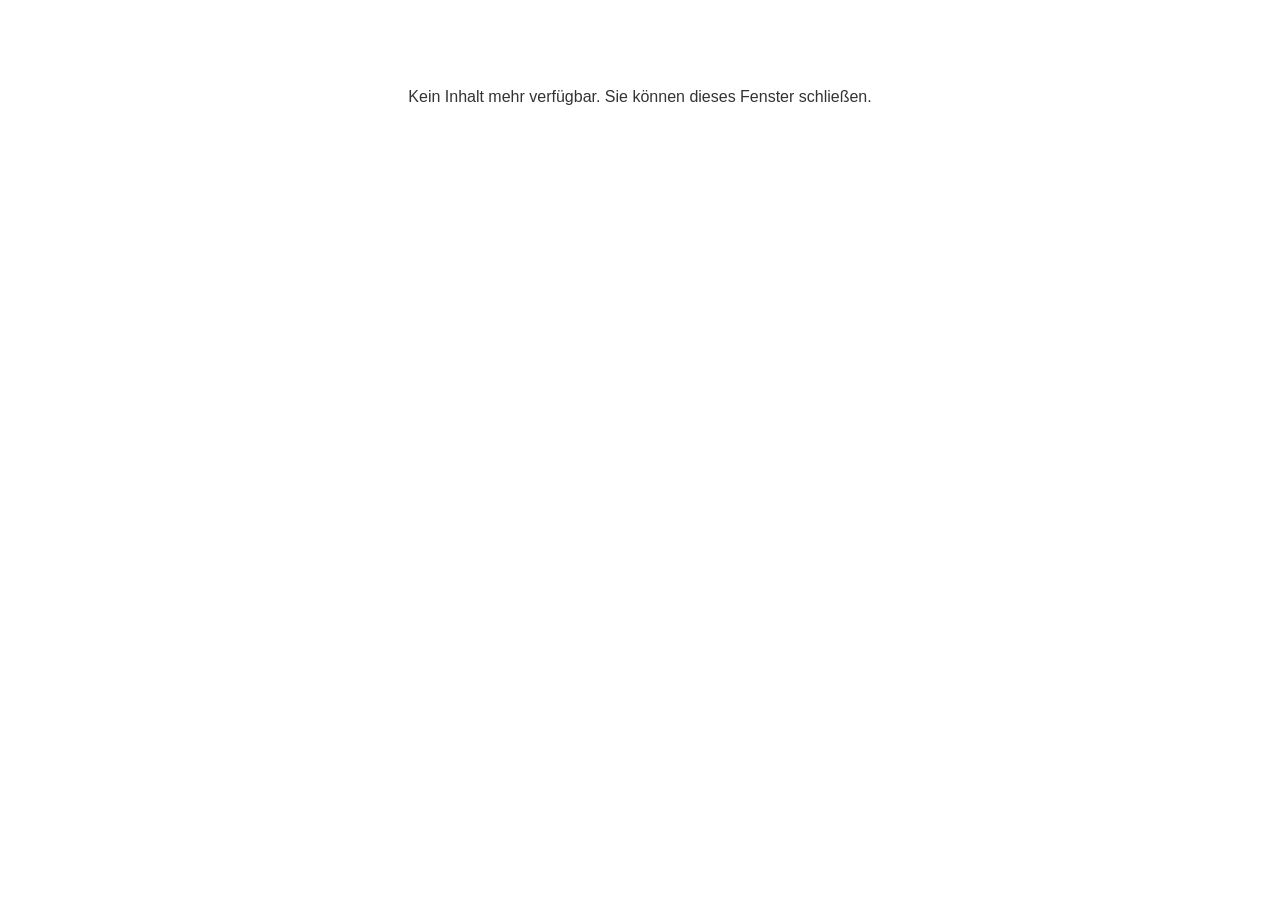
<file: lms/goodbye.html>
<!doctype html>
<html>
<body style="background-color: #ffffff;">

<p role="alert" style="color: #333333;font-family: Lato, articulate, tahoma, arial;font-size: medium;text-align: center;">
<br><br><br><br>
Kein Inhalt mehr verfügbar. Sie können dieses Fenster schließen.
</p>

</body>
</html>
</file>
<file: html5/data/css/output.min.css>
@font-face {
  font-family: 'LatoBold Charset1_ Bold19C0A6EF';
  src: url('[data-uri]');
  font-style: normal;
  font-weight: normal;
}
@font-face {
  font-family: 'Lato Charset1_ 6ffkZtj88EBA7C16';
  src: url('[data-uri]');
  font-style: normal;
  font-weight: normal;
}
@font-face {
  font-family: 'Articulate Extrabolbold84E6E53F';
  src: url('[data-uri]');
  font-style: normal;
  font-weight: normal;
}
@font-face {
  font-family: 'Open SansBold CharsBold33C2E340';
  src: url('[data-uri]');
  font-style: normal;
  font-weight: normal;
}
@font-face {
  font-family: 'Open Sans Charset1_ 5wF744A4DAF';
  src: url('[data-uri]');
  font-style: normal;
  font-weight: normal;
}
@font-face {
  font-family: 'Articulate ExtrabolBoldE5FB64E2';
  src: url('[data-uri]');
  font-style: normal;
  font-weight: normal;
}
@font-face {
  font-family: 'Articulate Charset1_ 6d66D72332';
  src: url('[data-uri]');
  font-style: normal;
  font-weight: normal;
}
@font-face {
  font-family: 'MV Boli Charset1_ 5sUHUD2AB957F';
  src: url('[data-uri]');
  font-style: normal;
  font-weight: normal;
}
@font-face {
  font-family: 'Articulate Extrabolbold472DC2A8';
  src: url('[data-uri]');
  font-style: normal;
  font-weight: normal;
}
@font-face {
  font-family: 'Open Sans Charset0_v9TY33EDE6F2';
  src: url('[data-uri]');
  font-style: normal;
  font-weight: normal;
}
@font-face {
  font-family: 'Open SansBold CharsBoldE47A47C6';
  src: url('[data-uri]');
  font-style: normal;
  font-weight: normal;
}
@font-face {
  font-family: 'Articulate ExtrabolBold1D4657FD';
  src: url('[data-uri]');
  font-style: normal;
  font-weight: normal;
}
@font-face {
  font-family: 'Articulate Charset0_v8MBBDD1F1C';
  src: url('[data-uri]');
  font-style: normal;
  font-weight: normal;
}
@font-face {
  font-family: 'MV Boli Charset0_v2mWgyBF223ECC';
  src: url('[data-uri]');
  font-style: normal;
  font-weight: normal;
}
.cs-HTML {
  background: rgba(40, 40, 40, 1);
}
.cs-pxabnsnfns00010100101 .cs-infopanel  {
  box-shadow: 0 1px 0 rgba(0, 0, 0, 0);
  background: rgba(255, 255, 255, 1);
}
.cs-pxabnsnfns00010100101 .cs-infopanel .cs-link {
  color: rgba(186, 187, 186, 1);
}
.cs-pxabnsnfns00010100101 .cs-infopanel .cs-link:hover {
  color: rgba(255, 255, 255, 1);
}
.cs-pxabnsnfns00010100101 .cs-infopanel .cs-name {
  color: rgba(68, 68, 68, 1);
}
.cs-pxabnsnfns00010100101 .cs-infopanel .cs-title {
  color: rgba(153, 153, 153, 1);
}
.cs-pxabnsnfns00010100101 .cs-infopanelpopup  {
  box-shadow: 0 1px 0 rgba(0, 0, 0, 0);
  background: rgba(0, 0, 0, 0);
}
.cs-pxabnsnfns00010100101 .cs-infopanelpopup .cs-link {
  color: rgba(255, 0, 0, 1);
}
.cs-pxabnsnfns00010100101 .cs-infopanelpopup .cs-link:hover {
  color: rgba(255, 255, 255, 1);
}
.cs-pxabnsnfns00010100101 .cs-infopanelpopup .cs-name {
  color: rgba(255, 255, 255, 1);
}
.cs-pxabnsnfns00010100101 .cs-infopanelpopup .cs-bio {
  color: rgba(186, 187, 186, 1);
}
.cs-pxabnsnfns00010100101 .cs-timer  {
  color: rgba(186, 187, 186, 1);
}
.cs-pxabnsnfns00010100101 .cs-duration stop:first-child {
  stop-color: rgba(60, 60, 60, 1);
}
.cs-pxabnsnfns00010100101 .cs-duration stop:last-child {
  stop-color: rgba(60, 60, 60, 1);
}
.cs-pxabnsnfns00010100101 .cs-elapsed stop:first-child {
  stop-color: rgba(254, 227, 71, 1);
}
.cs-pxabnsnfns00010100101 .cs-elapsed stop:last-child {
  stop-color: rgba(254, 227, 71, 1);
}
.cs-pxabnsnfns00010100101 .cs-timer .cs-pie .cs-innerstroke {
  stroke: rgba(199, 199, 199, 1);
}
.cs-pxabnsnfns00010100101 .cs-timer .cs-pie .cs-innerborder {
  stroke: rgba(255, 255, 255, 1);
}
.cs-pxabnsnfns00010100101 .cs-window  {
  box-shadow: 0 8px 5px rgba(0, 0, 0, 0.2);
  border-color: rgba(49, 99, 0, 0);
  background: rgba(33, 33, 33, 1);
  color: rgba(248, 248, 248, 1);
}
.cs-pxabnsnfns00010100101 .cs-window .cs-diva {
  border-color: rgba(78, 78, 78, 1);
}
.cs-pxabnsnfns00010100101 .cs-window .cs-divb {
  border-color: rgba(78, 78, 78, 0);
}
.cs-pxabnsnfns00010100101 .cs-editor .cs-editor-slide {
  color: rgba(226, 226, 226, 1);
}
.cs-pxabnsnfns00010100101 .cs-editor .cs-editor-html {
  color: rgba(186, 187, 186, 1);
}
.cs-pxabnsnfns00010100101 .cs-editor .cs-editor-button {
  text-shadow: 0 1px 0 rgba(0, 0, 0, 0);
  color: rgba(255, 255, 255, 1);
  border-color: rgba(211, 211, 211, 1);
  background: rgba(34, 34, 34, 1);
}
.cs-pxabnsnfns00010100101 .cs-editor .cs-editor-button:hover {
  background: rgba(68, 68, 68, 1);
}
.cs-pxabnsnfns00010100101 .cs-editor .cs-editor-button:active {
  background: rgba(68, 68, 68, 1);
}
.cs-pxabnsnfns00010100101 .cs-listitem  {
  color: rgba(186, 187, 186, 1);
  border-color: none;
  border: 1px solid transparent;
}
.cs-pxabnsnfns00010100101 .cs-listitem:hover {
  background: rgba(255, 255, 255, 0.06);
  border-color: rgba(108, 108, 108, 1) !important;
  border-width: 1px;
  border-radius: 2px;
  border-style: solid;
  box-sizing: border-box;
}
.cs-pxabnsnfns00010100101 .cs-listitem.hover {
  background: rgba(255, 255, 255, 0.06);
  border-color: rgba(108, 108, 108, 1) !important;
  border-width: 1px;
  border-radius: 2px;
  border-style: solid;
  box-sizing: border-box;
}
.cs-pxabnsnfns00010100101 .cs-glossary  {
  color: rgba(186, 187, 186, 1);
}
.cs-pxabnsnfns00010100101 .cs-glossary .cs-scrolling-panel {
  background: rgba(0, 0, 0, 0);
}
.cs-pxabnsnfns00010100101 .cs-glossary .cs-term.cs-selected .cs-choice-list-trigger {
  color: rgba(255, 255, 255, 1);
  background: rgba(255, 255, 255, 1);
}
.cs-pxabnsnfns00010100101 .cs-glossary .cs-term.cs-selected .cs-choice-list-trigger:focus {
  color: rgba(255, 255, 255, 1);
  background: rgba(255, 255, 255, 1);
}
.cs-pxabnsnfns00010100101 .cs-glossary .cs-term:hover .cs-choice-list-trigger {
  background: rgba(186, 187, 186, 1);
}
.cs-pxabnsnfns00010100101 .cs-glossary .cs-term.hover .cs-choice-list-trigger {
  background: rgba(186, 187, 186, 1);
}
.cs-pxabnsnfns00010100101 .cs-glossary .cs-term .cs-choice-list-trigger:focus {
  background: rgba(186, 187, 186, 1);
}
.cs-pxabnsnfns00010100101 .cs-glossary .cs-diva {
  border-color: rgba(0, 0, 0, 0);
}
.cs-pxabnsnfns00010100101 .cs-glossary .cs-divb {
  border-color: rgba(0, 0, 0, 0);
}
.cs-pxabnsnfns00010100101 .cs-glossary .cs-divc {
  border-color: rgba(0, 0, 0, 0);
}
.cs-pxabnsnfns00010100101 .cs-glossary .cs-heading {
  color: rgba(248, 248, 248, 1);
  font-weight: 700;
}
.note-content p span {
  color: rgba(186, 187, 186, 1);
  line-height: 1.4em;
  font-size: 103.769%;
}
.cs-pxabnsnfns00010100101 .cs-resource .cs-separator {
  border-color: rgba(0, 0, 0, 0);
}
.cs-pxabnsnfns00010100101 .cs-outline  {
  color: rgba(45, 45, 45, 1);
}
.cs-pxabnsnfns00010100101 .cs-outline .cs-diva {
  border-color: rgba(0, 0, 0, 0);
}
.cs-pxabnsnfns00010100101 .cs-outline .cs-divb {
  border-color: rgba(0, 0, 0, 0);
}
.cs-pxabnsnfns00010100101 .cs-outline .cs-divc {
  border-color: rgba(0, 0, 0, 0);
}
.cs-pxabnsnfns00010100101 .cs-outline .cs-search-filter:hover {
  color: rgba(0, 0, 0, 0);
}
.cs-pxabnsnfns00010100101 .cs-outline .cs-search-filter.hover {
  color: rgba(0, 0, 0, 0);
}
.cs-pxabnsnfns00010100101 .cs-transcript  {
  color: rgba(255, 255, 255, 1);
}
.cs-pxabnsnfns00010100101 .cs-transcript .cs-div {
  border-color: rgba(0, 0, 0, 0);
}
.cs-pxabnsnfns00010100101 .cs-tabs:not(.topmenu-item) {
  color: rgba(248, 248, 248, 1);
}
.cs-pxabnsnfns00010100101 .cs-tabs .cs-inner-button:not(.topmenu-item) {
  text-shadow: 0 1px 0 rgba(0, 0, 0, 0);
}
.cs-pxabnsnfns00010100101 .cs-tabs:hover:not(.topmenu-item) {
  color: rgba(248, 248, 248, 1);
}
.cs-pxabnsnfns00010100101 .cs-tabs.cs-selected {
  background: rgba(0, 0, 0, 0);
  color: rgba(248, 248, 248, 1);
}
.cs-pxabnsnfns00010100101 .cs-seekcontrol  {
  background: rgba(0, 0, 0, 0);
  border-color: rgba(0, 0, 0, 0);
}
.cs-pxabnsnfns00010100101 .cs-seekcontrol .cs-button:hover .cs-icon {
  fill: rgba(255, 255, 255, 1);
}
.cs-pxabnsnfns00010100101 .cs-seekcontrol .cs-button.hover .cs-icon {
  fill: rgba(255, 255, 255, 1);
}
.cs-pxabnsnfns00010100101 .cs-seekcontrol .cs-button .cs-icon-shadow {
  fill: rgba(0, 0, 0, 0);
}
.cs-pxabnsnfns00010100101 .cs-seekcontrol .cs-button .cs-icon {
  fill: rgba(180, 180, 180, 1);
}
.cs-pxabnsnfns00010100101 .cs-seekcontrol .cs-seek .cs-fill {
  background: rgba(255, 255, 255, 0.6);
}
.cs-pxabnsnfns00010100101 .cs-seekcontrol .cs-seek {
  background: rgba(108, 108, 108, 1);
  border-color: rgba(0, 0, 0, 0);
}
.cs-pxabnsnfns00010100101 .cs-searchinput .cs-input {
  color: rgba(186, 187, 186, 1);
  border-color: rgba(0, 0, 0, 0);
  background: rgba(255, 255, 255, 0.06);
}
.cs-pxabnsnfns00010100101 .cs-searchinput .cs-input:focus {
  color: rgba(248, 248, 248, 1);
  background: rgba(41, 41, 41, 1);
}
.cs-pxabnsnfns00010100101 .cs-searchinput .cs-input:hover {
  box-shadow: inset 0 0 1px 0 rgba(69, 126, 19, 0);
}
.cs-pxabnsnfns00010100101 .cs-searchinput .cs-input.hover {
  box-shadow: inset 0 0 1px 0 rgba(69, 126, 19, 0);
}
.cs-pxabnsnfns00010100101 .cs-searchinput .cs-button .cs-icon {
  fill: rgba(186, 187, 186, 1);
}
.cs-pxabnsnfns00010100101 .cs-searchinput .cs-button:hover {
  fill: rgba(63, 133, 0, 1);
}
.cs-pxabnsnfns00010100101 .cs-searchinput .cs-button.hover {
  fill: rgba(63, 133, 0, 1);
}
.cs-pxabnsnfns00010100101 .cs-menu  {
  box-shadow: 0 1px 0 rgba(0, 0, 0, 0);
  background: rgba(33, 33, 33, 1);
}
.cs-pxabnsnfns00010100101 .cs-topmenu-item.active .cs-tab {
  background: rgba(33, 33, 33, 1);
}
.cs-pxabnsnfns00010100101 .cs-logo  {
  box-shadow: 0 1px 0 rgba(37, 75, 0, 1);
  background: rgba(255, 255, 255, 0);
}
.cs-pxabnsnfns00010100101 .cs-checkbox  {
  color: rgba(255, 255, 255, 1);
}
.cs-pxabnsnfns00010100101 .cs-checkbox:hover {
  border-color: rgba(175, 221, 130, 1);
}
.cs-pxabnsnfns00010100101 .cs-checkbox.hover {
  border-color: rgba(175, 221, 130, 1);
}
.cs-pxabnsnfns00010100101 .cs-checkbox .cs-box {
  color: rgba(255, 255, 255, 1);
  border-color: rgba(42, 83, 0, 1);
}
.cs-pxabnsnfns00010100101 .cs-checkbox .cs-box:checked::after {
  color: rgba(43, 196, 0, 1);
}
.cs-pxabnsnfns00010100101 .cs-button  {
  text-shadow: 0 1px 0 rgba(0, 0, 0, 0);
  color: rgba(186, 187, 186, 1);
  border-color: rgba(0, 0, 0, 0);
  background: rgba(0, 0, 0, 0);
  box-shadow: 0 1px 0 rgba(0, 0, 0, 0);
}
.cs-pxabnsnfns00010100101 .cs-button .cs-icon {
  fill: rgba(186, 187, 186, 1);
}
.cs-pxabnsnfns00010100101 .cs-button .cs-icon-shadow {
  fill: rgba(0, 0, 0, 0);
}
.cs-pxabnsnfns00010100101 .cs-button:hover {
  background: rgba(248, 248, 248, 1);
}
.cs-pxabnsnfns00010100101 .cs-button.hover {
  background: rgba(248, 248, 248, 1);
}
.cs-pxabnsnfns00010100101 .cs-button:active {
  background: rgba(0, 0, 0, 0);
}
.cs-pxabnsnfns00010100101 .cs-button.cs-disabled:hover {
  background: rgba(0, 0, 0, 0);
}
.cs-pxabnsnfns00010100101 .cs-button.cs-disabled.hover {
  background: rgba(0, 0, 0, 0);
}
.cs-pxabnsnfns00010100101 .cs-button.cs-disabled:active {
  background: rgba(0, 0, 0, 0);
}
.cs-pxabnsnfns00010100101 .cs-button.cs-volume:hover {
  background: rgba(0, 0, 0, 0);
}
.cs-pxabnsnfns00010100101 .cs-button.cs-volume.hover {
  background: rgba(0, 0, 0, 0);
}
.cs-pxabnsnfns00010100101 .cs-button.cs-volume:active {
  background: rgba(0, 0, 0, 0);
}
.cs-pxabnsnfns00010100101.cs-base  {
  color: rgba(186, 187, 186, 1);
  border-color: rgba(40, 40, 40, 1);
  background: rgba(40, 40, 40, 1);
}
.cs-pxabnsnfns00010100101.cs-base .cs-separator .cs-diva {
  background: rgba(69, 69, 69, 1);
}
.cs-pxabnsnfns00010100101.cs-base .cs-separator .cs-divb {
  background: rgba(0, 0, 0, 0);
}
.cs-pxabnsnfns00010100101.cs-base .cs-topmenu-item.active .cs-tab {
  border-color: rgba(69, 69, 69, 1);
}
.cs-pxabnsnfns00010100101.cs-base .cs-topmenu-item.active .cs-panel {
  border-color: rgba(69, 69, 69, 1);
}
.cs-pxabnsnfns00010100101.cs-base .cs-left {
  background: rgba(33, 33, 33, 1);
}
.cs-pxabnsnfns00010100101.cs-base .cs-area-primary .cs-slide-container {
  background: rgba(40, 40, 40, 1);
}
.cs-pxabnsnfns00010100101.cs-base.cs-custom-theme .cs-brandhighlight-bg {
  background: rgba(79, 189, 244, 1) !important;
}
.cs-pxabnsnfns00010100101.cs-base.cs-custom-theme .cs-brandhighlight-secondary-bg {
  background: rgba(255, 255, 255, 1) !important;
}
.cs-pxabnsnfns00010100101.cs-base.cs-custom-theme .cs-brandhighlight-border {
  border-color: rgba(79, 189, 244, 1) !important;
}
.cs-pxabnsnfns00010100101.cs-base.cs-custom-theme .cs-brandhighlight-text {
  color: rgba(79, 189, 244, 1) !important;
}
.cs-pxabnsnfns00010100101.cs-base.cs-custom-theme .cs-brandhighlight-fill {
  fill: rgba(79, 189, 244, 1) !important;
}
.cs-pxabnsnfns00010100101.cs-base.cs-custom-theme .cs-listitem.cs-selected {
  background-color: rgba(255, 255, 255, 0.06) !important;
}
.cs-pxabnsnfns00010100101 .cs-volume::-moz-range-thumb {
  border-color: rgba(43, 85, 0, 1);
  box-shadow: inset 0 0 1px 0 rgba(43, 85, 0, 1);
  background: rgba(255, 255, 255, 1);
}
.cs-pxabnsnfns00010100101 .cs-volume::-ms-thumb {
  border-color: rgba(43, 85, 0, 1);
  box-shadow: inset 0 0 1px 0 rgba(43, 85, 0, 1);
  background: rgba(255, 255, 255, 1);
}
.cs-pxabnsnfns00010100101 .cs-volume::-webkit-slider-thumb {
  border-color: rgba(43, 85, 0, 1);
  box-shadow: inset 0 0 1px 0 rgba(43, 85, 0, 1);
  background: rgba(255, 255, 255, 1);
}
.cs-pxabnsnfns00010100101 .cs-volume::-moz-range-track {
  border-color: rgba(66, 140, 1, 1);
  background: rgba(108, 108, 108, 1);
}
.cs-pxabnsnfns00010100101 .cs-volume::-ms-track {
  border-color: rgba(66, 140, 1, 1);
  background: rgba(108, 108, 108, 1);
}
.cs-pxabnsnfns00010100101 .cs-volume::-webkit-slider-runnable-track {
  border-color: rgba(66, 140, 1, 1);
  background: rgba(108, 108, 108, 1);
}
body.show-focus .tab-focus-box {
  box-shadow: 0 0 0 1px rgba(255, 255, 0, 1), 0 0 0 3px rgba(0, 32, 96, 1), 0 0 5px 5px rgba(255, 255, 0, 1);
  border-color: transparent;
  outline: 2px transparent solid;
}
.skipnav {
  box-shadow: 0 0 0 1px rgba(255, 255, 0, 1), 0 0 0 3px rgba(0, 32, 96, 1), 0 0 5px 5px rgba(255, 255, 0, 1);
  border-color: transparent;
  outline: 2px transparent solid;
}
.cs-pxabnsnfns00010100101 .cs-listitem:hover {
  color: none;
}
.cs-pxabnsnfns00010100101 .cs-listitem.hover {
  color: none;
}
.cs-pxabnsnfns00010100101 .cs-listitem.cs-viewed {
  color: #BABBBA;
}
.cs-pxabnsnfns00010100101 .cs-listitem {
  color: #BABBBA;
}
.cs-pxabnsnfns00010100101 .cs-listitem:hover .cs-icon-carrot * {
  fill: none;
}
.cs-pxabnsnfns00010100101 .cs-listitem.hover .cs-icon-carrot * {
  fill: none;
}
.cs-pxabnsnfns00010100101 .cs-listitem .cs-icon-carrot {
  color: none;
  top: calc(3px);
}
.cs-pxabnsnfns00010100101 .cs-listitem .cs-icon-carrot .cs-shadow {
  color: #F8F8F8;
}
.cs-pxabnsnfns00010100101 .item-collapsible .is-scene {
  color: #F8F8F8 !important;
  font-weight: 700;
}
.cs-pxabnsnfns00010100101 .is-scene .cs-icon-carrot * {
  color: #F8F8F8 !important;
  font-weight: 700;
}
.cs-pxabnsnfns00010100101 .is-scene:not(.outline-links-collapse) > a {
  color: #F8F8F8;
}
.cs-pxabnsnfns00010100101 .is-scene:not(.outline-links-collapse) .cs-icon-carrot * {
  fill: none !important;
  color: #F8F8F8 !important;
}
.cs-pxabnsnfns00010100101 .tabs, .cs-pxabnsnfns00010100101 .cs-logo {
  border-bottom: 1px solid rgba(108, 108, 108, 1);
}
.cs-pxabnsnfns00010100101 .area-secondary-wrapper:after {
  background-image: url('[data-uri]');
  background-size: 100%;
}
.cs-pxabnsnfns00010100101 .panel-footer {
  background: #212121;
}
.cs-pxabnsnfns00010100101 #outline-search {
  background: rgba(255, 255, 255, 0.06);
  border-color: rgba(108, 108, 108, 1);
  border-width: 1px;
  border-style: solid;
}
.cs-pxabnsnfns00010100101 .topmenu-panel #outline-search {
  background: #545454;
}
.cs-pxabnsnfns00010100101 .search-icon circle, .cs-pxabnsnfns00010100101 .search-icon path {
  stroke: #BABBBA;
}
.cs-pxabnsnfns00010100101 #outline-search input[type   =search] {
  color: #F8F8F8;
}
.cs-pxabnsnfns00010100101 #outline-search ::-webkit-input-placeholder {
  color: #BABBBA !important;
}
.cs-pxabnsnfns00010100101 #outline-search :-ms-input-placeholder {
  color: #BABBBA !important;
}
.cs-pxabnsnfns00010100101 #outline-search ::-moz-placeholder {
  color: #BABBBA !important;
  opacity: 1;
}
.cs-pxabnsnfns00010100101 .cs-topmenu-item.active, body:not(.is-touchable-tablet) .cs-pxabnsnfns00010100101 .cs-topmenu-item:hover {
  color: #F8F8F8;
}
.cs-pxabnsnfns00010100101 .cs-topmenu-item.button-tapped {
  color: #F8F8F8;
}
.cs-pxabnsnfns00010100101 .cs-topmenu-item.active .cs-tab, .cs-pxabnsnfns00010100101 .cs-topmenu-item .cs-tab {
  background: transparent !important;
  border: none !important;
}
.cs-pxabnsnfns00010100101 .top-tabs-drop-icon div {
  background: #BABBBA;
}
.cs-pxabnsnfns00010100101 .cs-panel.topmenu-panel .panel-content, .cs-pxabnsnfns00010100101 .top-tabs-drop {
  background: #212121;
}
.cs-pxabnsnfns00010100101 .cs-topmenu-item.active .cs-panel {
  background: #212121;
}
.cs-pxabnsnfns00010100101 .cs-menu.topmenu-panel, .cs-pxabnsnfns00010100101 .top-tabs-drop {
  border: 1px solid rgba(69, 69, 69, 1) !important;
  border-radius: 3px;
}
.cs-pxabnsnfns00010100101 .resources .resources-list a:hover {
  background: rgba(255, 255, 255, 0.06);
}
body:not(.is-touchable-tablet) .cs-pxabnsnfns00010100101 .resources .resources-list a:hover {
  background: rgba(255, 255, 255, 0.06);
}
.cs-pxabnsnfns00010100101 .resources .resources-list a.hover {
  background: rgba(255, 255, 255, 0.06);
}
body:not(.is-touchable-tablet) .cs-pxabnsnfns00010100101 .resources .resources-list a.hover {
  background: rgba(255, 255, 255, 0.06);
}
.cs-pxabnsnfns00010100101 .resources .resources-list a.button-tapped {
  background: rgba(255, 255, 255, 0.06);
}
.cs-pxabnsnfns00010100101 .cs-icon path, .cs-pxabnsnfns00010100101 .cs-icon rect, .cs-pxabnsnfns00010100101 .cs-icon polygon, .cs-pxabnsnfns00010100101 .menu-icon-wrapper.menu-icon-wrapper-hover path {
  fill: #BABBBA;
}
.cs-pxabnsnfns00010100101 .cs-icon .icon-stroke-only {
  fill: none !important;
  stroke: #BABBBA !important;
}
body:not(.is-touchable-tablet) .cs-pxabnsnfns00010100101 .cs-button:hover .cs-icon path, body:not(.is-touchable-tablet) .cs-pxabnsnfns00010100101 .cs-button:hover .cs-icon rect, body:not(.is-touchable-tablet) .cs-pxabnsnfns00010100101 .cs-button:hover .cs-icon polygon {
  fill: #F8F8F8;
}
body:not(.is-touchable-tablet) .cs-pxabnsnfns00010100101 .cs-tabs:hover .search-icon circle, body:not(.is-touchable-tablet) .cs-pxabnsnfns00010100101 .cs-tabs:hover .search-icon path {
  stroke: #F8F8F8;
}
.cs-pxabnsnfns00010100101 .cs-button.button-tapped .cs-icon path, .cs-pxabnsnfns00010100101 .cs-button.button-tapped .cs-icon rect, .cs-pxabnsnfns00010100101 .cs-button.button-tapped .cs-icon polygon {
  fill: #F8F8F8;
}
body:not(.is-touchable-tablet) .cs-pxabnsnfns00010100101 .cs-button:hover .cs-icon .icon-stroke-only {
  fill: none !important;
  stroke: #F8F8F8 !important;
}
.cs-pxabnsnfns00010100101 .cs-button:button-tapped .cs-icon .icon-stroke-only {
  fill: none !important;
  stroke: #F8F8F8 !important;
}
.cs-pxabnsnfns00010100101 .menu-icon-wrapper.menu-icon-wrapper-hover svg path {
  fill: #F8F8F8;
}
.floating-sidebar:not(.sidebar-closed) .cs-pxabnsnfns00010100101 #hamburger .menu-icon-wrapper svg path {
  fill: #BABBBA;
}
.floating-sidebar:not(.sidebar-closed) .cs-pxabnsnfns00010100101 #hamburger .menu-icon-wrapper.menu-icon-wrapper-hover svg path {
  fill: #F8F8F8;
}
.cs-pxabnsnfns00010100101 .volume .btn:before {
  background-image: url('[data-uri]');
}
.cs-pxabnsnfns00010100101 .volume-track {
  background: #6C6C6C;
}
.cs-pxabnsnfns00010100101 .volume-icon circle {
  stroke: #BABBBA;
}
.cs-pxabnsnfns00010100101 .cs-settings > .settings-panel {
  background: #212121;
  border: 1px solid rgba(69, 69, 69, 1) !important;
  border-radius: 3px;
}
.cs-pxabnsnfns00010100101 .cs-settings > .panel-down-arrow {
  fill: #212121;
}
.cs-pxabnsnfns00010100101 .switch-toggle .border {
  stroke: #7C7C7C;
}
.cs-pxabnsnfns00010100101 .switch-toggle .thumb-off .thumb {
  fill: #A2A2A2;
}
.cs-pxabnsnfns00010100101 .switch-toggle .thumb-on .track {
  fill: rgba(79, 189, 244, 1);
}
.cs-pxabnsnfns00010100101 .switch-toggle .thumb-off .track {
  fill: rgba(255, 255, 255, 0.1);
}
.cs-pxabnsnfns00010100101 .switch-label {
  color: #BABBBA;
}
.cs-pxabnsnfns00010100101 .cs-panel .scrollarea-btn:after {
  background: rgba(179, 180, 179, 0.75);
}
.scrollarea-scrollbar:hover .scrollarea-btn:after, .scrollarea-scrollbar.highlight-scrollbar .scrollarea-btn:after {
  background: rgba(179, 180, 179, 0.75);
}
.floating-sidebar .sidebar-overlay {
  background: rgba(0, 0, 0, 0.85);
}
.cs-pxabnsnfns00010100101 .overlay-message {
  background: rgba(0, 0, 0, 0.85);
}
.cs-pxabnsnfns00010100101 .top-ui-bg, .cs-pxabnsnfns00010100101 .bottom-ui-bg, .cs-pxabnsnfns00010100101 .right-ui-bg, .cs-pxabnsnfns00010100101 .left-ui-bg {
  background: rgba(40, 40, 40, 0.8);
}
.cs-pxabnsnfns00010100101 .circle-progress-bg {
  fill: #282828;
}
.cs-pxabnsnfns00010100101 .circle-progress-well {
  fill: #6C6C6C;
}
.cs-pxabnsnfns00010100101 .circle-progress-pie {
  stroke: #6C6C6C;
}
.cs-pxabnsnfns00010100101 .lightbox .option-pane {
  background: rgba(40, 40, 40, 0.8);
}
.cs-pxabnsnfns00010100101 .lightbox .option-pane:before {
  background: #282828;
}
.cs-pxabnsnfns00010100101 .message-window {
  background: #212121;
  border: 1px solid rgba(255, 255, 255, 1) !important;
  border-radius: 3px;
}
.cs-pxabnsnfns00010100101 .message-window-header p, .cs-pxabnsnfns00010100101 .message-window-text {
  color: #F8F8F8;
}
.cs-pxabnsnfns00010100101 .message-window-header p {
  border-bottom: 1px solid rgba(255, 255, 255, 1);
}
.cs-pxabnsnfns00010100101 .message-window button.slide-object-button {
  border: 1px solid rgba(255, 255, 255, 1) !important;
}
.cs-pxabnsnfns00010100101 .message-window button.slide-object-button:hover {
  background: rgba(255, 255, 255, 0.06) !important;
}
.message-window .slide-object-button tspan, .message-window .slide-object-button-text tspan {
  fill: #F8F8F8 !important;
}
body:not(.is-touchable-tablet) .cs-pxabnsnfns00010100101 .cs-button:hover .text {
  color: #F8F8F8;
}
.cs-pxabnsnfns00010100101 .cs-button.button-tapped .text {
  color: #F8F8F8;
}
.cs-pxabnsnfns00010100101.cs-base {
  background: #282828;
}
.cs-pxabnsnfns00010100101 .cs-menu {
  background: transparent;
}
.cs-pxabnsnfns00010100101 .progress-bar .progress-bar-fill:after {
  background: #FFFFFF !important;
}
.cs-pxabnsnfns00010100101 .volume-dot {
  background: #FFFFFF !important;
}
.fn-npnxnanbsnfns00010100101 {
  font-family: 'Lato22AB4CAF';
  -webkit-font-variant-ligatures: no-common-ligatures;
  font-variant-ligatures: no-common-ligatures;
}
.fn-pxabnsnfns00010100101 {
  font-family: 'Lato22AB4CAF';
  -webkit-font-variant-ligatures: no-common-ligatures;
  font-variant-ligatures: no-common-ligatures;
}
.fn-npxnabnsnfns00010100101 {
  font-family: 'Lato22AB4CAF';
  -webkit-font-variant-ligatures: no-common-ligatures;
  font-variant-ligatures: no-common-ligatures;
}
.fn-npnxnanbnsnfns00010100101 {
  font-family: 'Lato22AB4CAF';
  -webkit-font-variant-ligatures: no-common-ligatures;
  font-variant-ligatures: no-common-ligatures;
}
.fn-pxabnsnfns00010100100 {
  font-family: 'Lato22AB4CAF';
  -webkit-font-variant-ligatures: no-common-ligatures;
  font-variant-ligatures: no-common-ligatures;
}
@font-face {
  font-family: 'Lato22AB4CAF';
  src: url('[data-uri]');
  font-style: normal;
  font-weight: bold;
}
@font-face {
  font-family: 'Lato22AB4CAF';
  src: url('[data-uri]');
  font-style: normal;
  font-weight: normal;
}
.cs-ResumePromptSlide .cs-5i9mdZihhYl-ResumePromptSlide-btn0 {
  color: rgba(255, 255, 255, 1);
  border-color: rgba(211, 211, 211, 1);
  background: rgba(34, 34, 34, 1);
  text-shadow: 0 1px 0 rgba(0, 0, 0, 0);
}
.cs-ResumePromptSlide .cs-5i9mdZihhYl-ResumePromptSlide-btn0 .cs-html {
  color: rgba(186, 187, 186, 1);
}
.cs-ResumePromptSlide .cs-5i9mdZihhYl-ResumePromptSlide-btn0 .cs-slide {
  border-color: rgba(226, 226, 226, 1);
}
.cs-ResumePromptSlide .cs-5i9mdZihhYl-ResumePromptSlide-btn0:hover {
  background: rgba(68, 68, 68, 1);
}
.cs-ResumePromptSlide .cs-5i9mdZihhYl-ResumePromptSlide-btn0:active {
  background: rgba(68, 68, 68, 1);
}
.cs-ResumePromptSlide .cs-5i9mdZihhYl-ResumePromptSlide-btn1 {
  color: rgba(255, 255, 255, 1);
  border-color: rgba(211, 211, 211, 1);
  background: rgba(34, 34, 34, 1);
  text-shadow: 0 1px 0 rgba(0, 0, 0, 0);
}
.cs-ResumePromptSlide .cs-5i9mdZihhYl-ResumePromptSlide-btn1 .cs-html {
  color: rgba(186, 187, 186, 1);
}
.cs-ResumePromptSlide .cs-5i9mdZihhYl-ResumePromptSlide-btn1 .cs-slide {
  border-color: rgba(226, 226, 226, 1);
}
.cs-ResumePromptSlide .cs-5i9mdZihhYl-ResumePromptSlide-btn1:hover {
  background: rgba(68, 68, 68, 1);
}
.cs-ResumePromptSlide .cs-5i9mdZihhYl-ResumePromptSlide-btn1:active {
  background: rgba(68, 68, 68, 1);
}
.cs-ExternalInterfaceErrorSlide .cs-buttonOK {
  color: rgba(255, 255, 255, 1);
  border-color: rgba(211, 211, 211, 1);
  background: rgba(34, 34, 34, 1);
  text-shadow: 0 1px 0 rgba(0, 0, 0, 0);
}
.cs-ExternalInterfaceErrorSlide .cs-buttonOK .cs-html {
  color: rgba(186, 187, 186, 1);
}
.cs-ExternalInterfaceErrorSlide .cs-buttonOK .cs-slide {
  border-color: rgba(226, 226, 226, 1);
}
.cs-ExternalInterfaceErrorSlide .cs-buttonOK:hover {
  background: rgba(68, 68, 68, 1);
}
.cs-ExternalInterfaceErrorSlide .cs-buttonOK:active {
  background: rgba(68, 68, 68, 1);
}
</file>
